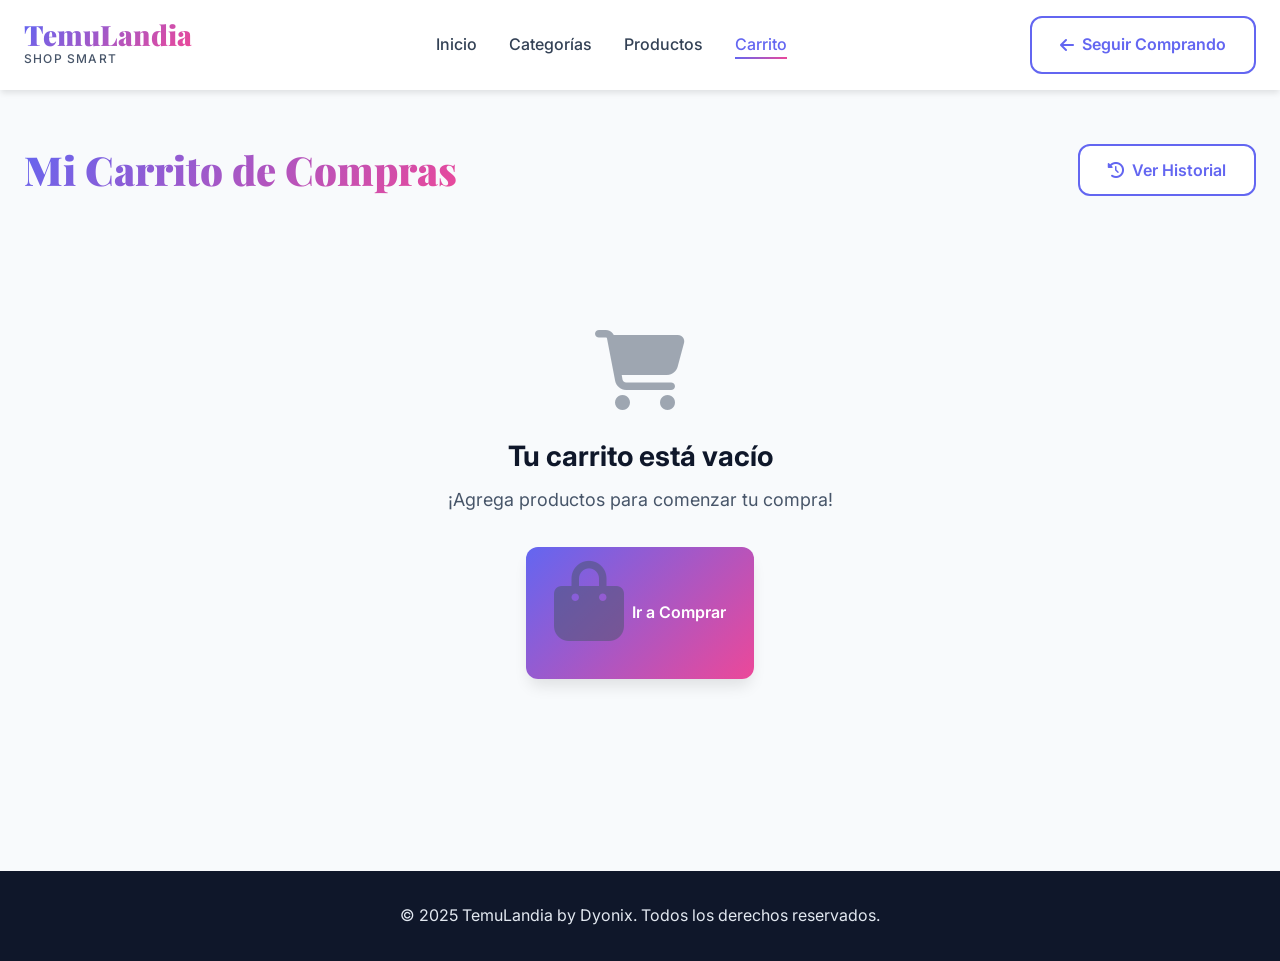
<file: carrito.html>
<!DOCTYPE html>
<html lang="es">
<head>
    <meta charset="UTF-8">
    <meta name="viewport" content="width=device-width, initial-scale=1.0">
    <title>Mi Carrito - TemuLandia</title>
    

    <link rel="preconnect" href="https://fonts.googleapis.com">
    <link rel="preconnect" href="https://fonts.gstatic.com" crossorigin>
    <link href="https://fonts.googleapis.com/css2?family=Inter:wght@300;400;500;600;700;800;900&family=Playfair+Display:wght@700;900&display=swap" rel="stylesheet">
    

    <link rel="stylesheet" href="https://cdnjs.cloudflare.com/ajax/libs/font-awesome/6.5.1/css/all.min.css">
    

    <link rel="stylesheet" href="./css/styles.css">
    <link rel="stylesheet" href="./css/carrito.css">
</head>
<body>
    

    <header class="header" id="header">
        <div class="container header-container">
            <div class="header-logo">
                <a href="./index.html">
                    <h1 class="logo-text">TemuLandia</h1>
                    <span class="logo-subtitle">Shop Smart</span>
                </a>
            </div>
            
            <nav class="header-nav" id="header-nav">
                <button class="nav-close" id="nav-close">
                    <i class="fas fa-times"></i>
                </button>
                <ul class="nav-list">
                    <li><a href="./index.html" class="nav-link">Inicio</a></li>
                    <li><a href="./index.html#categorias" class="nav-link">Categorías</a></li>
                    <li><a href="./index.html#productos" class="nav-link">Productos</a></li>
                    <li><a href="./carrito.html" class="nav-link active">Carrito</a></li>
                </ul>
            </nav>
            
            <div class="header-actions">
                <a href="./index.html" class="btn btn-outline">
                    <i class="fas fa-arrow-left"></i>
                    Seguir Comprando
                </a>
                
                <button class="nav-toggle" id="nav-toggle">
                    <i class="fas fa-bars"></i>
                </button>
            </div>
        </div>
    </header>


    <main class="cart-page">
        <div class="container">
            <div class="cart-header">
                <h1 class="page-title">Mi Carrito de Compras</h1>
                <button id="btn-historial" class="btn btn-outline">
                    <i class="fas fa-history"></i>
                    Ver Historial
                </button>
            </div>


            <div id="cart-empty" class="cart-empty-state">
                <i class="fas fa-shopping-cart"></i>
                <h2>Tu carrito está vacío</h2>
                <p>¡Agrega productos para comenzar tu compra!</p>
                <a href="./index.html#productos" class="btn btn-primary">
                    <i class="fas fa-shopping-bag"></i>
                    Ir a Comprar
                </a>
            </div>


            <div id="cart-content" class="cart-content">
                <div class="cart-items-section">
                    <div class="section-header-cart">
                        <h2>Productos en tu Carrito</h2>
                        <button id="btn-vaciar" class="btn-text-danger">
                            <i class="fas fa-trash"></i>
                            Vaciar Carrito
                        </button>
                    </div>
                    
                    <div id="cart-items-list" class="cart-items-list">
                    </div>

                </div>

                <div class="cart-summary-section">
                    <div class="cart-summary">
                        <h3>Resumen de Compra</h3>
                        
                        <div class="summary-row">
                            <span>Subtotal:</span>
                            <span id="summary-subtotal">$0.00</span>
                        </div>
                        
                        <div class="summary-row">
                            <span>Envío:</span>
                            <span id="summary-shipping" class="text-success">Gratis</span>
                        </div>
                        
                        <div class="summary-row">
                            <span>Descuento:</span>
                            <span id="summary-discount" class="text-success">-$0.00</span>
                        </div>
                        
                        <div class="summary-divider"></div>
                        
                        <div class="summary-total">
                            <span>Total:</span>
                            <span id="summary-total">$0.00</span>
                        </div>
                        
                        <button id="btn-checkout" class="btn btn-primary btn-block">
                            <i class="fas fa-lock"></i>
                            Proceder al Pago
                        </button>
                        
                        <div class="security-badges">
                            <i class="fas fa-shield-alt"></i>
                            <span>Compra 100% Segura</span>
                        </div>
                    </div>


                    <div class="payment-methods">
                        <h4>Métodos de Pago</h4>
                        <div class="payment-icons">
                            <i class="fab fa-cc-visa"></i>
                            <i class="fab fa-cc-mastercard"></i>
                            <i class="fab fa-cc-paypal"></i>
                            <i class="fas fa-money-bill-wave"></i>
                        </div>
                    </div>
                </div>
            </div>
        </div>
    </main>



    <div class="modal" id="checkout-modal">
        <div class="modal-overlay"></div>
        <div class="modal-content modal-checkout">
            <button class="modal-close" id="checkout-close">
                <i class="fas fa-times"></i>
            </button>
            
            <div class="modal-body">
                <h2 class="modal-title">
                    <i class="fas fa-shipping-fast"></i>
                    Información de Entrega
                </h2>
                
                <form id="checkout-form" class="checkout-form">
                    <div class="form-row">
                        <div class="form-group">
                            <label for="checkout-name">Nombre Completo *</label>
                            <input type="text" id="checkout-name" required>
                        </div>
                        
                        <div class="form-group">
                            <label for="checkout-email">Correo Electrónico *</label>
                            <input type="email" id="checkout-email" required readonly>
                        </div>
                    </div>
                    
                    <div class="form-row">
                        <div class="form-group">
                            <label for="checkout-phone">Teléfono *</label>
                            <input type="tel" id="checkout-phone" required>
                        </div>
                        
                        <div class="form-group">
                            <label for="checkout-city">Ciudad *</label>
                            <input type="text" id="checkout-city" required>
                        </div>
                    </div>
                    
                    <div class="form-group">
                        <label for="checkout-address">Dirección Completa *</label>
                        <textarea id="checkout-address" rows="3" required></textarea>
                    </div>
                    
                    <div class="form-row">
                        <div class="form-group">
                            <label for="checkout-department">Departamento *</label>
                            <input type="text" id="checkout-department" required>
                        </div>
                        
                        <div class="form-group">
                            <label for="checkout-postal">Código Postal *</label>
                            <input type="text" id="checkout-postal" required>
                        </div>
                    </div>
                    
                    <div class="form-group">
                        <label for="checkout-payment">Método de Pago *</label>
                        <select id="checkout-payment" required>
                            <option value="">Selecciona un método</option>
                            <option value="efectivo">Efectivo contra entrega</option>
                            <option value="tarjeta">Tarjeta de crédito/débito</option>
                            <option value="transferencia">Transferencia bancaria</option>
                        </select>
                    </div>
                    
                    <div class="form-group">
                        <label for="checkout-notes">Notas adicionales (opcional)</label>
                        <textarea id="checkout-notes" rows="2" placeholder="Instrucciones especiales para la entrega..."></textarea>
                    </div>
                    
                    <p class="form-error" id="checkout-error"></p>
                    
                    <div class="checkout-actions">
                        <button type="button" class="btn btn-outline" onclick="cerrarCheckout()">
                            Cancelar
                        </button>
                        <button type="submit" class="btn btn-primary">
                            <i class="fas fa-check"></i>
                            Confirmar Compra
                        </button>
                    </div>
                </form>
            </div>
        </div>
    </div>


    <div class="modal" id="success-modal">
        <div class="modal-overlay"></div>
        <div class="modal-content modal-success">
            <div class="modal-body">
                <div class="success-icon">
                    <i class="fas fa-check-circle"></i>
                </div>
                <h2>¡Compra Realizada!</h2>
                <p>Tu pedido ha sido procesado exitosamente</p>
                <div class="success-details" id="success-details"></div>
                <div class="success-actions">
                    <a href="./index.html" class="btn btn-outline">
                        Seguir Comprando
                    </a>
                    <button class="btn btn-primary" onclick="verHistorial()">
                        Ver Historial
                    </button>
                </div>
            </div>
        </div>
    </div>


    <div class="modal" id="history-modal">
        <div class="modal-overlay"></div>
        <div class="modal-content modal-history">
            <button class="modal-close" id="history-close">
                <i class="fas fa-times"></i>
            </button>
            
            <div class="modal-body">
                <h2 class="modal-title">
                    <i class="fas fa-history"></i>
                    Historial de Compras
                </h2>
                
                <div id="history-list" class="history-list">
                    
                </div>

                
                <div id="history-empty" class="history-empty">
                    <i class="fas fa-receipt"></i>
                    <p>No tienes compras registradas</p>
                </div>
            </div>
        </div>
    </div>


    <div class="modal" id="order-detail-modal">
        <div class="modal-overlay"></div>
        <div class="modal-content modal-order">
            <button class="modal-close" id="order-detail-close">
                <i class="fas fa-times"></i>
            </button>
            
            <div class="modal-body">
                <div id="order-detail-content">
                </div>

                
                <button class="btn btn-outline btn-block" onclick="volverHistorial()">
                    <i class="fas fa-arrow-left"></i>
                    Volver al Historial
                </button>
            </div>
        </div>
    </div>


    <footer class="footer-simple">
        <div class="container">
            <p>&copy; 2025 TemuLandia by Dyonix. Todos los derechos reservados.</p>
        </div>
    </footer>


    <script src="./js/auth.js"></script>
    <script src="./js/carrito.js"></script>
</body>
</html>
</file>
<file: css/styles.css>
:root {
    --primary: #6366f1;
    --primary-dark: #4f46e5;
    --primary-light: #818cf8;
    --secondary: #ec4899;
    --secondary-dark: #db2777;
    
    --dark: #0f172a;
    --dark-800: #1e293b;
    --dark-700: #334155;
    --dark-600: #475569;
    
    --light: #f8fafc;
    --light-100: #f1f5f9;
    --light-200: #e2e8f0;
    --light-300: #cbd5e1;
    
    --success: #10b981;
    --warning: #f59e0b;
    --danger: #ef4444;
    
    --gradient-primary: linear-gradient(135deg, var(--primary) 0%, var(--secondary) 100%);

    --gradient-dark: linear-gradient(135deg, var(--dark) 0%, var(--dark-800) 100%);
    
    --shadow-sm: 0 1px 2px 0 rgb(0 0 0 / 0.05);

    --shadow: 0 4px 6px -1px rgb(0 0 0 / 0.1);
    --shadow-md: 0 10px 15px -3px rgb(0 0 0 / 0.1);
    --shadow-lg: 0 20px 25px -5px rgb(0 0 0 / 0.1);
    --shadow-xl: 0 25px 50px -12px rgb(0 0 0 / 0.25);
    
    --container-width: 1280px;

    --border-radius: 12px;
    --transition: all 0.3s cubic-bezier(0.4, 0, 0.2, 1);
}

* {
    margin: 0;
    padding: 0;
    box-sizing: border-box;
}

html {
    scroll-behavior: smooth;
}

body {
    font-family: 'Inter', sans-serif;
    color: var(--dark);
    background-color: var(--light);
    line-height: 1.6;
    overflow-x: hidden;
}

img {
    max-width: 100%;
    height: auto;
    display: block;
}

a {
    text-decoration: none;
    color: inherit;
}

button {
    border: none;
    background: none;
    cursor: pointer;
    font-family: inherit;
}

ul {
    list-style: none;
}

/* ================================
   UTILITIES
================================ */
.container {
    max-width: var(--container-width);
    margin: 0 auto;
    padding: 0 1.5rem;
}

.section-header {
    text-align: center;
    margin-bottom: 3rem;
}

.section-title {
    font-family: 'Playfair Display', serif;
    font-size: clamp(2rem, 5vw, 3rem);
    font-weight: 900;
    color: var(--dark);
    margin-bottom: 0.5rem;
    background: var(--gradient-primary);
    -webkit-background-clip: text;
    -webkit-text-fill-color: transparent;
    background-clip: text;
}

.section-subtitle {
    font-size: 1.125rem;
    color: var(--dark-600);
    font-weight: 400;
}

.btn {
    display: inline-flex;
    align-items: center;
    justify-content: center;
    gap: 0.5rem;
    padding: 0.875rem 1.75rem;
    border-radius: var(--border-radius);
    font-weight: 600;
    font-size: 1rem;
    transition: var(--transition);
    text-align: center;
    cursor: pointer;
}

.btn-primary {
    background: var(--gradient-primary);
    color: white;
    box-shadow: var(--shadow-md);
}

.btn-primary:hover {
    transform: translateY(-2px);
    box-shadow: var(--shadow-lg);
}

.btn-outline {
    background: white;
    color: var(--primary);
    border: 2px solid var(--primary);
}

.btn-outline:hover {
    background: var(--primary);
    color: white;
}

.btn-block {
    width: 100%;
}

.spinner {
    width: 48px;
    height: 48px;
    border: 5px solid var(--light-200);
    border-top-color: var(--primary);
    border-radius: 50%;
    animation: spin 1s linear infinite;
}

@keyframes spin {
    to { transform: rotate(360deg); }
}

/* ================================
   HEADER
================================ */
.header {
    position: sticky;
    top: 0;
    background: white;
    box-shadow: var(--shadow);
    z-index: 1000;
    transition: var(--transition);
}

.header-container {
    display: flex;
    align-items: center;
    justify-content: space-between;
    padding: 1rem 1.5rem;
}

.header-logo a {
    display: flex;
    flex-direction: column;
}

.logo-text {
    font-family: 'Playfair Display', serif;
    font-size: 1.75rem;
    font-weight: 900;
    background: var(--gradient-primary);
    -webkit-background-clip: text;
    -webkit-text-fill-color: transparent;
    background-clip: text;
    line-height: 1;
}

.logo-subtitle {
    font-size: 0.75rem;
    color: var(--dark-600);
    font-weight: 500;
    letter-spacing: 0.1em;
    text-transform: uppercase;
}

.header-nav {
    display: flex;
}

.nav-list {
    display: flex;
    gap: 2rem;
    align-items: center;
}

.nav-link {
    font-weight: 500;
    color: var(--dark-700);
    transition: var(--transition);
    position: relative;
}

.nav-link::after {
    content: '';
    position: absolute;
    bottom: -5px;
    left: 0;
    width: 0;
    height: 2px;
    background: var(--gradient-primary);
    transition: var(--transition);
}

.nav-link:hover::after,
.nav-link.active::after {
    width: 100%;
}

.nav-link:hover,
.nav-link.active {
    color: var(--primary);
}

.nav-close {
    display: none;
}

.header-actions {
    display: flex;
    align-items: center;
    gap: 1rem;
}

.header-btn {
    width: 42px;
    height: 42px;
    border-radius: 50%;
    display: flex;
    align-items: center;
    justify-content: center;
    background: var(--light-100);
    color: var(--dark-700);
    transition: var(--transition);
    position: relative;
}

.header-btn:hover {
    background: var(--primary);
    color: white;
    transform: scale(1.1);
}

.auth-btn {
    width: auto;
    padding: 0 1.25rem;
    border-radius: var(--border-radius);
    gap: 0.5rem;
}

.cart-badge {
    position: absolute;
    top: -5px;
    right: -5px;
    background: var(--danger);
    color: white;
    width: 20px;
    height: 20px;
    border-radius: 50%;
    font-size: 0.75rem;
    font-weight: 700;
    display: flex;
    align-items: center;
    justify-content: center;
}

.nav-toggle {
    display: none;
}

/* Search Bar */
.search-bar {
    max-height: 0;
    overflow: hidden;
    background: var(--light-100);
    transition: var(--transition);
    border-bottom: 1px solid var(--light-200);
}

.search-bar.active {
    max-height: 100px;
    padding: 1rem 0;
}

.search-input-wrapper {
    display: flex;
    align-items: center;
    background: white;
    border-radius: var(--border-radius);
    padding: 0.75rem 1.25rem;
    gap: 1rem;
    box-shadow: var(--shadow-sm);
}

.search-input-wrapper i {
    color: var(--dark-600);
}

.search-input-wrapper input {
    flex: 1;
    border: none;
    outline: none;
    font-size: 1rem;
}

.search-close {
    color: var(--dark-600);
    transition: var(--transition);
}

.search-close:hover {
    color: var(--danger);
}

/* ================================
   CART DROPDOWN
================================ */
.cart-dropdown {
    position: fixed;
    top: 80px;
    right: -400px;
    width: 380px;
    max-height: calc(100vh - 100px);
    background: white;
    box-shadow: var(--shadow-xl);
    border-radius: var(--border-radius);
    z-index: 999;
    transition: var(--transition);
    display: flex;
    flex-direction: column;
}

.cart-dropdown.active {
    right: 20px;
}

.cart-dropdown-header {
    padding: 1.5rem;
    border-bottom: 1px solid var(--light-200);
    display: flex;
    justify-content: space-between;
    align-items: center;
}

.cart-dropdown-header h3 {
    font-size: 1.25rem;
    font-weight: 700;
}

.cart-dropdown-close {
    width: 32px;
    height: 32px;
    border-radius: 50%;
    background: var(--light-100);
    color: var(--dark-700);
    transition: var(--transition);
}

.cart-dropdown-close:hover {
    background: var(--danger);
    color: white;
}

.cart-dropdown-body {
    flex: 1;
    overflow-y: auto;
    padding: 1rem;
}

.cart-empty {
    text-align: center;
    padding: 2rem;
    color: var(--dark-600);
}

.cart-item {
    display: flex;
    gap: 1rem;
    padding: 1rem;
    background: var(--light-100);
    border-radius: var(--border-radius);
    margin-bottom: 0.75rem;
    transition: var(--transition);
}

.cart-item:hover {
    background: var(--light-200);
}

.cart-item-image {
    width: 60px;
    height: 60px;
    object-fit: cover;
    border-radius: 8px;
}

.cart-item-info {
    flex: 1;
}

.cart-item-title {
    font-size: 0.875rem;
    font-weight: 600;
    margin-bottom: 0.25rem;
    display: -webkit-box;
    -webkit-line-clamp: 2;
    -webkit-box-orient: vertical;
    overflow: hidden;
}

.cart-item-price {
    color: var(--primary);
    font-weight: 700;
}

.cart-item-quantity {
    font-size: 0.875rem;
    color: var(--dark-600);
}

.cart-item-remove {
    color: var(--danger);
    transition: var(--transition);
}

.cart-item-remove:hover {
    transform: scale(1.2);
}

.cart-dropdown-footer {
    padding: 1.5rem;
    border-top: 1px solid var(--light-200);
}

.cart-total {
    display: flex;
    justify-content: space-between;
    font-size: 1.125rem;
    font-weight: 700;
    margin-bottom: 1rem;
}

.cart-total-amount {
    color: var(--primary);
}

/* ================================
   HERO SECTION
================================ */
.hero {
    position: relative;
    height: 600px;
    overflow: hidden;
}

.hero-swiper {
    width: 100%;
    height: 100%;
}

.hero-slide {
    position: relative;
    height: 100%;
    background-size: cover;
    background-position: center;
    display: flex;
    align-items: center;
}

.hero-overlay {
    position: absolute;
    inset: 0;
    background: linear-gradient(to right, rgba(15, 23, 42, 0.95), rgba(15, 23, 42, 0.3));
}

.hero-content {
    position: relative;
    z-index: 10;
    color: white;
    max-width: 550px;
    flex: 1;
}

.hero-category {
    font-size: 0.875rem;
    font-weight: 600;
    text-transform: uppercase;
    letter-spacing: 0.1em;
    color: var(--primary-light);
    margin-bottom: 1rem;
}

.hero-title {
    font-family: 'Playfair Display', serif;
    font-size: clamp(1.75rem, 4vw, 2.75rem);
    font-weight: 900;
    line-height: 1.2;
    margin-bottom: 1rem;
}

.hero-description {
    font-size: 1rem;
    line-height: 1.7;
    margin-bottom: 1.5rem;
    opacity: 0.9;
}

.hero-price {
    font-size: 2.5rem;
    font-weight: 900;
    color: white;
    margin-bottom: 2rem;
    text-shadow: 0 2px 10px rgba(0, 0, 0, 0.3);
}

.hero-buttons {
    display: flex;
    gap: 1rem;
    flex-wrap: wrap;
}

.hero-btn {
    background: white;
    color: var(--primary);
    padding: 1rem 2rem;
    border-radius: var(--border-radius);
    font-weight: 700;
    transition: var(--transition);
    display: inline-flex;
    align-items: center;
    gap: 0.5rem;
}

.hero-btn:hover {
    transform: translateY(-4px);
    box-shadow: var(--shadow-lg);
}

.hero-btn-secondary {
    background: rgba(255, 255, 255, 0.1);
    color: white;
    padding: 1rem 2rem;
    border-radius: var(--border-radius);
    font-weight: 700;
    transition: var(--transition);
    display: inline-flex;
    align-items: center;
    gap: 0.5rem;
    border: 2px solid rgba(255, 255, 255, 0.3);
    backdrop-filter: blur(10px);
}

.hero-btn-secondary:hover {
    background: rgba(255, 255, 255, 0.2);
    border-color: rgba(255, 255, 255, 0.5);
    transform: translateY(-4px);
}

.hero-image-wrapper {
    position: relative;
    z-index: 10;
    flex: 1;
    display: flex;
    align-items: center;
    justify-content: center;
    padding: 2rem;
}

.hero-product-image {
    max-width: 100%;
    max-height: 450px;
    width: auto;
    height: auto;
    object-fit: contain;
    filter: drop-shadow(0 20px 40px rgba(0, 0, 0, 0.4));
    animation: floatImage 6s ease-in-out infinite;
}

@keyframes floatImage {
    0%, 100% {
        transform: translateY(0px);
    }
    50% {
        transform: translateY(-20px);
    }
}

/* ================================
   CATEGORIES SECTION
================================ */
.categories {
    padding: 5rem 0;
}

.categories-grid {
    display: grid;
    grid-template-columns: repeat(2, 1fr);
    gap: 2rem;
}

.category-card {
    position: relative;
    height: 400px;
    border-radius: var(--border-radius);
    overflow: hidden;
    cursor: pointer;
    box-shadow: var(--shadow-md);
    transition: var(--transition);
}

.category-card:hover {
    transform: translateY(-10px);
    box-shadow: var(--shadow-xl);
}

.category-image {
    position: absolute;
    inset: 0;
}

.category-image img {
    width: 100%;
    height: 100%;
    object-fit: cover;
    transition: var(--transition);
}

.category-card:hover .category-image img {
    transform: scale(1.1);
}

.category-overlay {
    position: absolute;
    inset: 0;
    background: linear-gradient(to top, rgba(15, 23, 42, 0.9), rgba(15, 23, 42, 0.3));
    transition: var(--transition);
}

.category-card:hover .category-overlay {
    background: linear-gradient(to top, rgba(99, 102, 241, 0.9), rgba(99, 102, 241, 0.3));
}

.category-content {
    position: relative;
    z-index: 10;
    height: 100%;
    display: flex;
    flex-direction: column;
    justify-content: flex-end;
    padding: 2rem;
    color: white;
}

.category-icon {
    font-size: 2.5rem;
    margin-bottom: 1rem;
    opacity: 0.9;
}

.category-title {
    font-size: 1.75rem;
    font-weight: 700;
    margin-bottom: 0.5rem;
}

.category-description {
    font-size: 1rem;
    opacity: 0.9;
    margin-bottom: 1.5rem;
}

.category-btn {
    align-self: flex-start;
}

/* ================================
   SERVICES SECTION
================================ */
.services {
    background: white;
    padding: 2rem 0;
    border-top: 1px solid var(--light-200);
    border-bottom: 1px solid var(--light-200);
}

.services-grid {
    display: grid;
    grid-template-columns: repeat(4, 1fr);
    gap: 2rem;
}

.service-item {
    text-align: center;
    padding: 1.5rem;
    transition: var(--transition);
}

.service-item:hover {
    transform: translateY(-5px);
}

.service-icon {
    font-size: 2.5rem;
    color: var(--primary);
    margin-bottom: 1rem;
}

.service-title {
    font-size: 1.125rem;
    font-weight: 700;
    margin-bottom: 0.5rem;
}

.service-text {
    font-size: 0.875rem;
    color: var(--dark-600);
}

/* ================================
   PRODUCTS SECTION
================================ */
.products {
    padding: 5rem 0;
}

.products-controls {
    display: flex;
    justify-content: space-between;
    align-items: center;
    margin-bottom: 3rem;
    gap: 2rem;
    flex-wrap: wrap;
}

.products-filters {
    display: flex;
    gap: 0.75rem;
    flex-wrap: wrap;
}

.filter-btn {
    padding: 0.75rem 1.5rem;
    border-radius: var(--border-radius);
    background: white;
    color: var(--dark-700);
    font-weight: 600;
    border: 2px solid var(--light-200);
    transition: var(--transition);
    display: flex;
    align-items: center;
    gap: 0.5rem;
}

.filter-btn:hover {
    border-color: var(--primary);
    color: var(--primary);
}

.filter-btn.active {
    background: var(--gradient-primary);
    color: white;
    border-color: transparent;
}

.products-sort {
    min-width: 200px;
}

.sort-select {
    width: 100%;
    padding: 0.75rem 1rem;
    border: 2px solid var(--light-200);
    border-radius: var(--border-radius);
    background: white;
    font-weight: 600;
    cursor: pointer;
    transition: var(--transition);
}

.sort-select:focus {
    outline: none;
    border-color: var(--primary);
}

.products-grid {
    display: grid;
    grid-template-columns: repeat(auto-fill, minmax(280px, 1fr));
    gap: 2rem;
}

.products-loading {
    grid-column: 1 / -1;
    display: flex;
    flex-direction: column;
    align-items: center;
    justify-content: center;
    padding: 4rem;
    gap: 1rem;
}

.product-card {
    background: white;
    border-radius: var(--border-radius);
    overflow: hidden;
    box-shadow: var(--shadow);
    transition: var(--transition);
    display: flex;
    flex-direction: column;
}

.product-card:hover {
    transform: translateY(-8px);
    box-shadow: var(--shadow-xl);
}

.product-image-wrapper {
    position: relative;
    height: 280px;
    background: var(--light-100);
    overflow: hidden;
}

.product-image {
    width: 100%;
    height: 100%;
    object-fit: contain;
    padding: 1rem;
    transition: var(--transition);
}

.product-card:hover .product-image {
    transform: scale(1.05);
}

.product-badge {
    position: absolute;
    top: 1rem;
    right: 1rem;
    background: var(--gradient-primary);
    color: white;
    padding: 0.5rem 1rem;
    border-radius: var(--border-radius);
    font-size: 0.875rem;
    font-weight: 700;
}

.product-info {
    padding: 1.5rem;
    flex: 1;
    display: flex;
    flex-direction: column;
}

.product-category {
    font-size: 0.75rem;
    text-transform: uppercase;
    letter-spacing: 0.05em;
    color: var(--primary);
    font-weight: 600;
    margin-bottom: 0.5rem;
}

.product-title {
    font-size: 1rem;
    font-weight: 700;
    margin-bottom: 0.75rem;
    display: -webkit-box;
    -webkit-line-clamp: 2;
    -webkit-box-orient: vertical;
    overflow: hidden;
    min-height: 3em;
}

.product-price {
    font-size: 1.5rem;
    font-weight: 800;
    color: var(--primary);
    margin-bottom: 1rem;
}

.product-actions {
    display: flex;
    gap: 0.75rem;
    margin-top: auto;
}

.product-btn {
    flex: 1;
    padding: 0.75rem;
    border-radius: var(--border-radius);
    font-weight: 600;
    transition: var(--transition);
}

.product-btn-details {
    background: var(--light-100);
    color: var(--dark-700);
}

.product-btn-details:hover {
    background: var(--light-200);
}

.product-btn-cart {
    background: var(--gradient-primary);
    color: white;
    display: flex;
    align-items: center;
    justify-content: center;
    gap: 0.5rem;
}

.product-btn-cart:hover {
    transform: scale(1.05);
    box-shadow: var(--shadow-md);
}

/* ================================
   FOOTER
================================ */
.footer {
    background: var(--dark);
    color: var(--light-200);
    padding: 4rem 0 2rem;
}

.footer-content {
    display: grid;
    grid-template-columns: 2fr 1fr 1fr 1fr;
    gap: 3rem;
    margin-bottom: 3rem;
}

.footer-section h3,
.footer-section h4 {
    margin-bottom: 1rem;
}

.footer-title {
    font-family: 'Playfair Display', serif;
    font-size: 1.75rem;
    color: white;
}

.footer-text {
    margin-bottom: 1.5rem;
    line-height: 1.8;
}

.footer-social {
    display: flex;
    gap: 1rem;
}

.social-link {
    width: 40px;
    height: 40px;
    border-radius: 50%;
    background: var(--dark-700);
    display: flex;
    align-items: center;
    justify-content: center;
    transition: var(--transition);
}

.social-link:hover {
    background: var(--primary);
    transform: translateY(-3px);
}

.footer-subtitle {
    color: white;
    font-weight: 600;
}

.footer-list {
    display: flex;
    flex-direction: column;
    gap: 0.75rem;
}

.footer-list a {
    transition: var(--transition);
}

.footer-list a:hover {
    color: var(--primary-light);
    padding-left: 0.5rem;
}

.footer-list i {
    margin-right: 0.5rem;
    color: var(--primary);
}

.footer-bottom {
    text-align: center;
    padding-top: 2rem;
    border-top: 1px solid var(--dark-700);
}

/* ================================
   MODALS
================================ */
.modal {
    position: fixed;
    inset: 0;
    z-index: 9999;
    display: none;
    align-items: center;
    justify-content: center;
    padding: 1rem;
}

.modal.active {
    display: flex;
}

.modal-overlay {
    position: absolute;
    inset: 0;
    background: rgba(0, 0, 0, 0.7);
    backdrop-filter: blur(5px);
    animation: fadeIn 0.3s ease;
}

.modal-content {
    position: relative;
    background: white;
    border-radius: var(--border-radius);
    max-width: 900px;
    width: 100%;
    max-height: 90vh;
    overflow-y: auto;
    animation: slideUp 0.3s ease;
    box-shadow: var(--shadow-xl);
}

.modal-close {
    position: absolute;
    top: 1rem;
    right: 1rem;
    width: 40px;
    height: 40px;
    border-radius: 50%;
    background: var(--light-100);
    color: var(--dark-700);
    font-size: 1.5rem;
    z-index: 10;
    transition: var(--transition);
}

.modal-close:hover {
    background: var(--danger);
    color: white;
    transform: rotate(90deg);
}

.modal-body {
    padding: 2rem;
}

/* Product Modal */
.modal-product .modal-body {
    display: grid;
    grid-template-columns: 1fr 1fr;
    gap: 3rem;
}

.modal-product-image {
    width: 100%;
    height: 400px;
    object-fit: contain;
    background: var(--light-100);
    border-radius: var(--border-radius);
    padding: 2rem;
}

.modal-product-info {
    display: flex;
    flex-direction: column;
}

.modal-product-category {
    font-size: 0.875rem;
    text-transform: uppercase;
    color: var(--primary);
    font-weight: 600;
    margin-bottom: 0.5rem;
}

.modal-product-title {
    font-size: 1.75rem;
    font-weight: 800;
    margin-bottom: 1rem;
}

.modal-product-price {
    font-size: 2rem;
    font-weight: 900;
    color: var(--primary);
    margin-bottom: 1.5rem;
}

.modal-product-description {
    line-height: 1.8;
    color: var(--dark-600);
    margin-bottom: 2rem;
}

.modal-product-actions {
    display: flex;
    gap: 1rem;
    margin-top: auto;
}

/* Auth Modal */
.modal-auth {
    max-width: 480px;
}

.auth-tabs {
    display: flex;
    gap: 0;
    margin-bottom: 2rem;
    border-bottom: 2px solid var(--light-200);
}

.auth-tab {
    flex: 1;
    padding: 1rem;
    font-weight: 600;
    color: var(--dark-600);
    transition: var(--transition);
    border-bottom: 3px solid transparent;
    margin-bottom: -2px;
}

.auth-tab.active {
    color: var(--primary);
    border-bottom-color: var(--primary);
}

.auth-panel {
    display: none;
}

.auth-panel.active {
    display: block;
}

.auth-form {
    display: flex;
    flex-direction: column;
    gap: 1.5rem;
}

.form-group {
    display: flex;
    flex-direction: column;
    gap: 0.5rem;
}

.form-group label {
    font-weight: 600;
    font-size: 0.875rem;
    color: var(--dark-700);
}

.form-group input,
.form-group select {
    padding: 0.875rem 1rem;
    border: 2px solid var(--light-200);
    border-radius: var(--border-radius);
    font-size: 1rem;
    transition: var(--transition);
}

.form-group input:focus,
.form-group select:focus {
    outline: none;
    border-color: var(--primary);
}

.form-error {
    color: var(--danger);
    font-size: 0.875rem;
    min-height: 1.25rem;
}

/* ================================
   ANIMATIONS
================================ */
@keyframes fadeIn {
    from {
        opacity: 0;
    }
    to {
        opacity: 1;
    }
}

@keyframes slideUp {
    from {
        opacity: 0;
        transform: translateY(30px);
    }
    to {
        opacity: 1;
        transform: translateY(0);
    }
}

/* ================================
   RESPONSIVE
================================ */
@media (max-width: 1024px) {
    .categories-grid {
        grid-template-columns: 1fr;
    }
    
    .services-grid {
        grid-template-columns: repeat(2, 1fr);
    }
    
    .footer-content {
        grid-template-columns: 1fr 1fr;
    }
    
    .modal-product .modal-body {
        grid-template-columns: 1fr;
    }
}

@media (max-width: 768px) {
    .header-nav {
        position: fixed;
        inset: 0;
        background: white;
        z-index: 1001;
        padding: 2rem;
        transform: translateX(-100%);
        transition: var(--transition);
    }
    
    .header-nav.active {
        transform: translateX(0);
    }
    
    .nav-close {
        display: block;
        position: absolute;
        top: 1rem;
        right: 1rem;
        width: 40px;
        height: 40px;
        border-radius: 50%;
        background: var(--light-100);
    }
    
    .nav-list {
        flex-direction: column;
        gap: 1rem;
    }
    
    .nav-toggle {
        display: flex;
    }
    
    .auth-btn span {
        display: none;
    }
    
    .cart-dropdown {
        width: 100%;
        right: -100%;
        left: auto;
    }
    
    .cart-dropdown.active {
        right: 0;
        left: 0;
    }
    
    .hero {
        height: 500px;
    }
    
    .hero-content {
        padding: 0 1.5rem;
        max-width: 100%;
    }
    
    .hero-image-wrapper {
        display: none;
    }
    
    .hero-overlay {
        background: linear-gradient(to right, rgba(15, 23, 42, 0.9), rgba(15, 23, 42, 0.7));
    }
    
    .hero-buttons {
        flex-direction: column;
    }
    
    .hero-btn,
    .hero-btn-secondary {
        width: 100%;
        justify-content: center;
    }
    
    .services-grid {
        grid-template-columns: 1fr;
        gap: 1.5rem;
    }
    
    .products-controls {
        flex-direction: column;
        align-items: stretch;
    }
    
    .products-filters {
        overflow-x: auto;
        flex-wrap: nowrap;
        padding-bottom: 0.5rem;
    }
    
    .filter-btn {
        white-space: nowrap;
    }
    
    .products-grid {
        grid-template-columns: 1fr;
    }
    
    .footer-content {
        grid-template-columns: 1fr;
        gap: 2rem;
    }
}

@media (max-width: 480px) {
    .hero {
        height: 400px;
    }
    
    .category-card {
        height: 300px;
    }
    
    .section-title {
        font-size: 2rem;
    }
}
</file>
<file: css/carrito.css>
/* ================================
   CART PAGE STYLES
================================ */

.cart-page {
    min-height: calc(100vh - 200px);
    padding: 3rem 0;
}

.cart-header {
    display: flex;
    justify-content: space-between;
    align-items: center;
    margin-bottom: 3rem;
    flex-wrap: wrap;
    gap: 1rem;
}

.page-title {
    font-family: 'Playfair Display', serif;
    font-size: clamp(2rem, 5vw, 2.5rem);
    font-weight: 900;
    background: var(--gradient-primary);
    -webkit-background-clip: text;
    -webkit-text-fill-color: transparent;
    background-clip: text;
}

/* Empty State */
.cart-empty-state {
    text-align: center;
    padding: 5rem 2rem;
    display: none;
}

.cart-empty-state.active {
    display: block;
}

.cart-empty-state i {
    font-size: 5rem;
    color: var(--dark-600);
    margin-bottom: 1.5rem;
    opacity: 0.5;
}

.cart-empty-state h2 {
    font-size: 1.75rem;
    margin-bottom: 0.5rem;
    color: var(--dark);
}

.cart-empty-state p {
    color: var(--dark-600);
    margin-bottom: 2rem;
    font-size: 1.125rem;
}

/* Cart Content */
.cart-content {
    display: none;
    grid-template-columns: 1fr 400px;
    gap: 2rem;
    align-items: start;
}

.cart-content.active {
    display: grid;
}

/* Cart Items Section */
.cart-items-section {
    background: white;
    border-radius: var(--border-radius);
    padding: 2rem;
    box-shadow: var(--shadow);
}

.section-header-cart {
    display: flex;
    justify-content: space-between;
    align-items: center;
    margin-bottom: 2rem;
    padding-bottom: 1rem;
    border-bottom: 2px solid var(--light-200);
}

.section-header-cart h2 {
    font-size: 1.5rem;
    font-weight: 700;
}

.btn-text-danger {
    color: var(--danger);
    font-weight: 600;
    transition: var(--transition);
    display: flex;
    align-items: center;
    gap: 0.5rem;
}

.btn-text-danger:hover {
    color: var(--danger);
    transform: scale(1.05);
}

/* Cart Items List */
.cart-items-list {
    display: flex;
    flex-direction: column;
    gap: 1.5rem;
}

.cart-item-card {
    display: grid;
    grid-template-columns: 120px 1fr auto;
    gap: 1.5rem;
    padding: 1.5rem;
    background: var(--light);
    border-radius: var(--border-radius);
    transition: var(--transition);
}

.cart-item-card:hover {
    background: var(--light-100);
    box-shadow: var(--shadow-sm);
}

.cart-item-image-wrapper {
    width: 120px;
    height: 120px;
    background: white;
    border-radius: var(--border-radius);
    padding: 0.75rem;
    display: flex;
    align-items: center;
    justify-content: center;
}

.cart-item-image-wrapper img {
    width: 100%;
    height: 100%;
    object-fit: contain;
}

.cart-item-details {
    display: flex;
    flex-direction: column;
    justify-content: space-between;
}

.cart-item-category {
    font-size: 0.75rem;
    text-transform: uppercase;
    color: var(--primary);
    font-weight: 600;
    margin-bottom: 0.25rem;
}

.cart-item-title {
    font-size: 1.125rem;
    font-weight: 700;
    margin-bottom: 0.5rem;
    display: -webkit-box;
    -webkit-line-clamp: 2;
    -webkit-box-orient: vertical;
    overflow: hidden;
}

.cart-item-price {
    font-size: 1.5rem;
    font-weight: 800;
    color: var(--primary);
}

.cart-item-controls {
    display: flex;
    flex-direction: column;
    justify-content: space-between;
    align-items: flex-end;
    gap: 1rem;
}

.cart-item-quantity {
    display: flex;
    align-items: center;
    gap: 0.75rem;
    background: white;
    border-radius: var(--border-radius);
    padding: 0.5rem;
}

.qty-btn {
    width: 32px;
    height: 32px;
    border-radius: 8px;
    background: var(--light-100);
    color: var(--dark-700);
    font-weight: 700;
    transition: var(--transition);
    display: flex;
    align-items: center;
    justify-content: center;
}

.qty-btn:hover {
    background: var(--primary);
    color: white;
}

.qty-value {
    min-width: 40px;
    text-align: center;
    font-weight: 700;
    font-size: 1.125rem;
}

.cart-item-remove {
    color: var(--danger);
    font-size: 1.25rem;
    transition: var(--transition);
}

.cart-item-remove:hover {
    transform: scale(1.2);
}

.cart-item-subtotal {
    font-size: 0.875rem;
    color: var(--dark-600);
}

.cart-item-subtotal strong {
    color: var(--dark);
    font-weight: 700;
}

/* Cart Summary Section */
.cart-summary-section {
    position: sticky;
    top: 100px;
    display: flex;
    flex-direction: column;
    gap: 1.5rem;
}

.cart-summary {
    background: white;
    border-radius: var(--border-radius);
    padding: 2rem;
    box-shadow: var(--shadow-md);
}

.cart-summary h3 {
    font-size: 1.25rem;
    font-weight: 700;
    margin-bottom: 1.5rem;
    padding-bottom: 1rem;
    border-bottom: 2px solid var(--light-200);
}

.summary-row {
    display: flex;
    justify-content: space-between;
    margin-bottom: 1rem;
    font-size: 1rem;
}

.summary-row span:first-child {
    color: var(--dark-600);
}

.summary-row span:last-child {
    font-weight: 600;
    color: var(--dark);
}

.text-success {
    color: var(--success) !important;
}

.summary-divider {
    height: 2px;
    background: var(--light-200);
    margin: 1.5rem 0;
}

.summary-total {
    display: flex;
    justify-content: space-between;
    font-size: 1.5rem;
    font-weight: 800;
    margin-bottom: 1.5rem;
}

.summary-total span:last-child {
    color: var(--primary);
}

.security-badges {
    display: flex;
    align-items: center;
    justify-content: center;
    gap: 0.5rem;
    margin-top: 1.5rem;
    padding-top: 1.5rem;
    border-top: 1px solid var(--light-200);
    color: var(--dark-600);
    font-size: 0.875rem;
}

.security-badges i {
    color: var(--success);
    font-size: 1.125rem;
}

/* Payment Methods */
.payment-methods {
    background: white;
    border-radius: var(--border-radius);
    padding: 1.5rem;
    box-shadow: var(--shadow);
}

.payment-methods h4 {
    font-size: 1rem;
    font-weight: 700;
    margin-bottom: 1rem;
    color: var(--dark);
}

.payment-icons {
    display: flex;
    justify-content: space-around;
    align-items: center;
    gap: 0.75rem;
}

.payment-icons i {
    font-size: 2rem;
    color: var(--dark-600);
    transition: var(--transition);
}

.payment-icons i:hover {
    color: var(--primary);
    transform: scale(1.1);
}

/* Footer Simple */
.footer-simple {
    background: var(--dark);
    color: var(--light-200);
    padding: 2rem 0;
    text-align: center;
    margin-top: 4rem;
}

/* ================================
   CHECKOUT MODAL
================================ */
.modal-checkout {
    max-width: 700px;
}

.modal-checkout .modal-title {
    display: flex;
    align-items: center;
    gap: 1rem;
    font-size: 1.75rem;
    margin-bottom: 2rem;
}

.modal-checkout .modal-title i {
    color: var(--primary);
}

.checkout-form {
    display: flex;
    flex-direction: column;
    gap: 1.5rem;
}

.form-row {
    display: grid;
    grid-template-columns: 1fr 1fr;
    gap: 1rem;
}

.checkout-form textarea {
    min-height: 80px;
    resize: vertical;
}

.checkout-actions {
    display: flex;
    gap: 1rem;
    margin-top: 1rem;
}

.checkout-actions button {
    flex: 1;
}

/* ================================
   SUCCESS MODAL
================================ */
.modal-success {
    max-width: 500px;
    text-align: center;
}

.success-icon {
    width: 100px;
    height: 100px;
    margin: 0 auto 1.5rem;
    background: var(--gradient-primary);
    border-radius: 50%;
    display: flex;
    align-items: center;
    justify-content: center;
}

.success-icon i {
    font-size: 3rem;
    color: white;
}

.modal-success h2 {
    font-size: 2rem;
    margin-bottom: 0.5rem;
}

.modal-success p {
    color: var(--dark-600);
    margin-bottom: 2rem;
    font-size: 1.125rem;
}

.success-details {
    background: var(--light);
    padding: 1.5rem;
    border-radius: var(--border-radius);
    margin-bottom: 2rem;
    text-align: left;
}

.success-details div {
    display: flex;
    justify-content: space-between;
    margin-bottom: 0.5rem;
    font-size: 0.9rem;
}

.success-details div:last-child {
    margin-bottom: 0;
    padding-top: 0.75rem;
    border-top: 2px solid var(--light-200);
    font-weight: 700;
}

.success-actions {
    display: flex;
    gap: 1rem;
}

.success-actions button,
.success-actions a {
    flex: 1;
}

/* ================================
   HISTORY MODAL
================================ */
.modal-history {
    max-width: 800px;
}

.history-list {
    display: flex;
    flex-direction: column;
    gap: 1rem;
    max-height: 500px;
    overflow-y: auto;
}

.history-item {
    background: var(--light);
    padding: 1.5rem;
    border-radius: var(--border-radius);
    border-left: 4px solid var(--primary);
    transition: var(--transition);
    cursor: pointer;
}

.history-item:hover {
    background: var(--light-100);
    box-shadow: var(--shadow-sm);
}

.history-item-header {
    display: flex;
    justify-content: space-between;
    align-items: start;
    margin-bottom: 1rem;
}

.history-item-date {
    font-size: 0.875rem;
    color: var(--dark-600);
}

.history-item-status {
    padding: 0.25rem 0.75rem;
    border-radius: 20px;
    font-size: 0.75rem;
    font-weight: 600;
    background: var(--success);
    color: white;
}

.history-item-summary {
    display: flex;
    justify-content: space-between;
    align-items: center;
}

.history-item-products {
    font-size: 0.875rem;
    color: var(--dark-600);
}

.history-item-total {
    font-size: 1.25rem;
    font-weight: 800;
    color: var(--primary);
}

.history-empty {
    text-align: center;
    padding: 3rem;
    display: none;
}

.history-empty.active {
    display: block;
}

.history-empty i {
    font-size: 3rem;
    color: var(--dark-600);
    margin-bottom: 1rem;
    opacity: 0.5;
}

/* ================================
   ORDER DETAIL MODAL
================================ */
.modal-order {
    max-width: 700px;
}

.order-detail-header {
    margin-bottom: 2rem;
}

.order-detail-header h2 {
    font-size: 1.75rem;
    margin-bottom: 0.5rem;
}

.order-detail-info {
    background: var(--light);
    padding: 1.5rem;
    border-radius: var(--border-radius);
    margin-bottom: 2rem;
}

.order-detail-info div {
    display: flex;
    justify-content: space-between;
    margin-bottom: 0.75rem;
}

.order-detail-info div:last-child {
    margin-bottom: 0;
}

.order-detail-info strong {
    color: var(--dark);
}

.order-detail-info span {
    color: var(--dark-600);
}

.order-products-list {
    display: flex;
    flex-direction: column;
    gap: 1rem;
    margin-bottom: 2rem;
}

.order-product-item {
    display: grid;
    grid-template-columns: 60px 1fr auto;
    gap: 1rem;
    padding: 1rem;
    background: var(--light);
    border-radius: var(--border-radius);
}

.order-product-image {
    width: 60px;
    height: 60px;
    object-fit: contain;
    background: white;
    border-radius: 8px;
    padding: 0.5rem;
}

.order-product-info h4 {
    font-size: 0.9rem;
    margin-bottom: 0.25rem;
}

.order-product-info p {
    font-size: 0.8rem;
    color: var(--dark-600);
}

.order-product-price {
    text-align: right;
}

.order-product-price .price {
    font-weight: 700;
    color: var(--primary);
}

.order-product-price .qty {
    font-size: 0.8rem;
    color: var(--dark-600);
}

.order-total {
    background: var(--gradient-primary);
    color: white;
    padding: 1.5rem;
    border-radius: var(--border-radius);
    display: flex;
    justify-content: space-between;
    align-items: center;
    font-size: 1.5rem;
    font-weight: 800;
    margin-bottom: 2rem;
}

/* ================================
   RESPONSIVE
================================ */
@media (max-width: 1024px) {
    .cart-content {
        grid-template-columns: 1fr;
    }
    
    .cart-summary-section {
        position: static;
    }
}

@media (max-width: 768px) {
    .cart-item-card {
        grid-template-columns: 100px 1fr;
        gap: 1rem;
    }
    
    .cart-item-controls {
        grid-column: 1 / -1;
        flex-direction: row;
        justify-content: space-between;
        align-items: center;
    }
    
    .form-row {
        grid-template-columns: 1fr;
    }
    
    .checkout-actions,
    .success-actions {
        flex-direction: column;
    }
    
    .order-product-item {
        grid-template-columns: 1fr;
        text-align: center;
    }
    
    .order-product-image {
        margin: 0 auto;
    }
}

@media (max-width: 480px) {
    .cart-page {
        padding: 2rem 0;
    }
    
    .cart-header {
        flex-direction: column;
        align-items: flex-start;
    }
    
    .cart-items-section {
        padding: 1rem;
    }
    
    .cart-item-image-wrapper {
        width: 80px;
        height: 80px;
    }
    
    .cart-item-card {
        grid-template-columns: 80px 1fr;
        padding: 1rem;
    }
}
</file>
